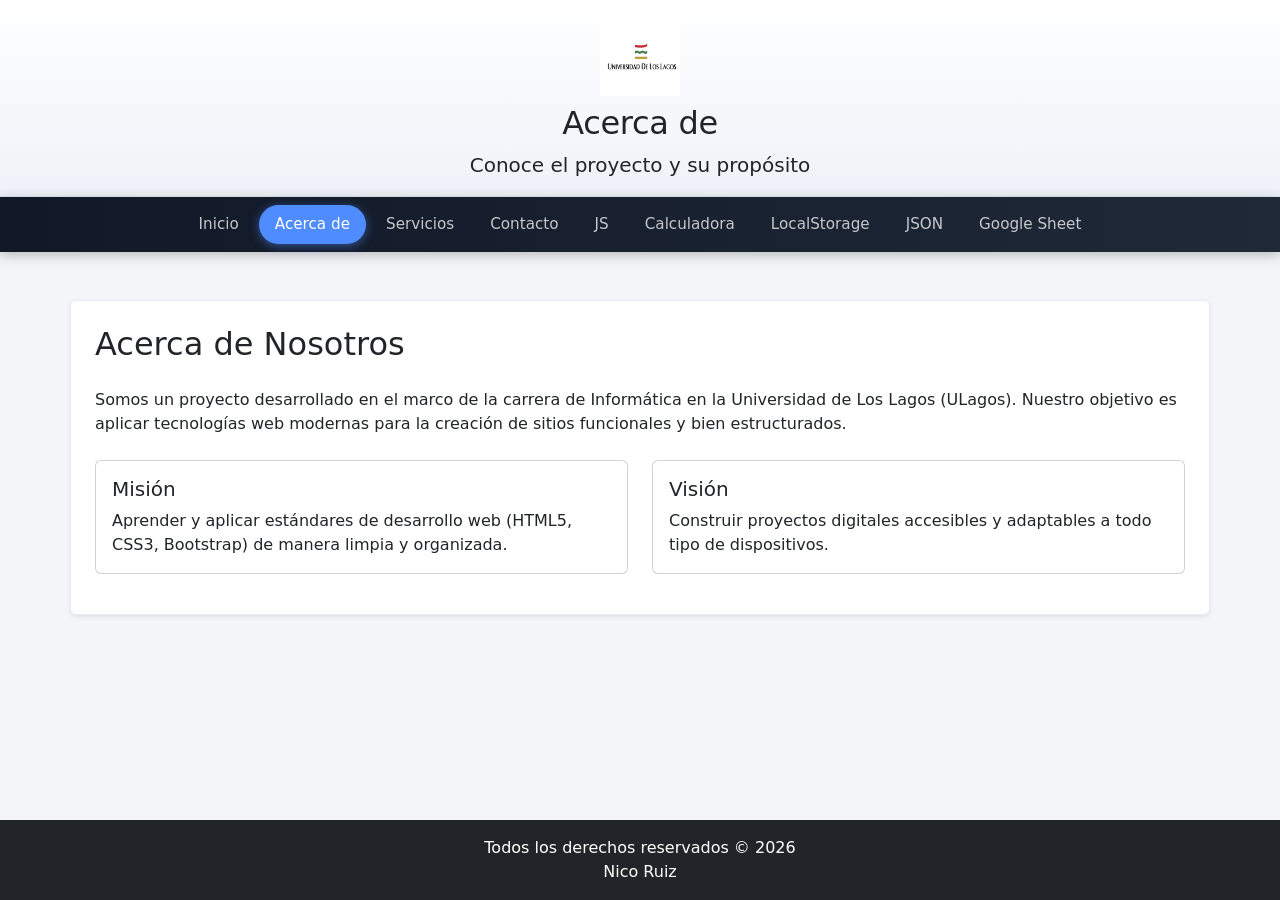
<file: html/acercade.html>
<!DOCTYPE html>
<html lang="es"> 
    <head>
        <meta charset="UTF-8">
        <meta name="viewport" content="width=device-width, initial-scale=1.0">
        <title>Acerca de - Mi primer Sitio</title>
        <link rel="icon" href="../img/logo.svg">
        <link href="https://cdn.jsdelivr.net/npm/bootstrap@5.3.3/dist/css/bootstrap.min.css" rel="stylesheet">
        <link rel="stylesheet" href="../css/style.css">
        <script src="https://cdn.jsdelivr.net/npm/bootstrap@5.3.3/dist/js/bootstrap.bundle.min.js" defer></script>
</head>
<body>
    <header class="py-3 text-center bg-light">
        <img src="../img/logo2.png" alt="Logo de mi sitio" width="80" height="80">
        <h1 class="h2 mt-2">Acerca de</h1>
        <p class="lead mb-0">Conoce el proyecto y su propósito</p>
    </header>

    <nav class="navbar navbar-expand-lg bg-dark border-bottom border-body" data-bs-theme="dark">
        <div class="container-fluid justify-content-center">
            <ul class="navbar-nav flex-row flex-wrap gap-3">
                <li class="nav-item"><a class="nav-link" href="../index.html">Inicio</a></li>
                <li class="nav-item"><a class="nav-link active" href="acercade.html">Acerca de</a></li>
                <li class="nav-item"><a class="nav-link" href="servicios.html">Servicios</a></li>
                <li class="nav-item"><a class="nav-link" href="contacto.html">Contacto</a></li>
                <li class="nav-item"><a class="nav-link" href="ejemploJS.html">JS</a></li>
                <li class="nav-item"><a class="nav-link" href="calculadora.html">Calculadora</a></li>
                <li class="nav-item"><a class="nav-link" href="localstorage.html">LocalStorage</a></li>
                <li class="nav-item"><a class="nav-link" href="json.html">JSON</a></li>
                <li class="nav-item"><a class="nav-link" href="sheets.html">Google Sheet</a></li>
            </ul>
        </div>
    </nav>
<main class="container my-5 bg-white p-4 rounded shadow-sm">
        <h2 class="mb-4">Acerca de Nosotros</h2>
        <p>Somos un proyecto desarrollado en el marco de la carrera de Informática en la Universidad de Los Lagos (ULagos). Nuestro objetivo es aplicar tecnologías web modernas para la creación de sitios funcionales y bien estructurados.</p>
        
        <div class="row mt-4">
            <div class="col-md-6 mb-3">
                <div class="card p-3 h-100">
                    <h5 class="card-title">Misión</h5>
                    <p class="card-text">Aprender y aplicar estándares de desarrollo web (HTML5, CSS3, Bootstrap) de manera limpia y organizada.</p>
                </div>
            </div>
            <div class="col-md-6 mb-3">
                <div class="card p-3 h-100">
                    <h5 class="card-title">Visión</h5>
                    <p class="card-text">Construir proyectos digitales accesibles y adaptables a todo tipo de dispositivos.</p>
                </div>
            </div>
        </div>
    </main>

    <footer class="py-3 bg-dark text-white text-center">
        <p class="mb-0">Todos los derechos reservados &copy; 2026</p>
        <p class="mb-0">Nico Ruiz</p>
    </footer>
</body>
</html>
</file>
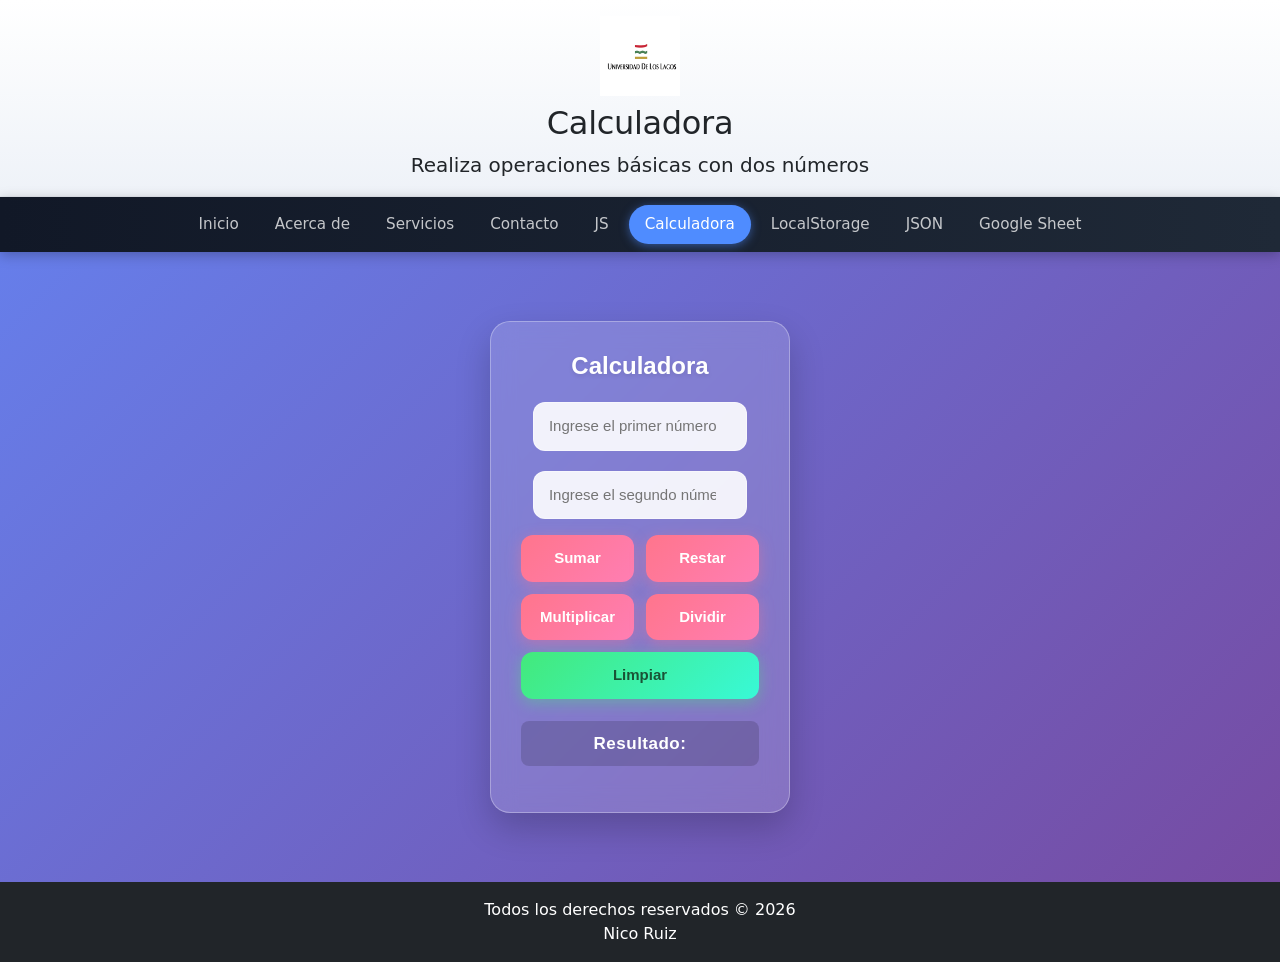
<file: html/calculadora.html>
<!DOCTYPE html>
<html lang="es">
<head>
    <meta charset="UTF-8">
    <meta name="viewport" content="width=device-width, initial-scale=1.0">
    <title>Calculadora - Mi primer Sitio</title>
    <link rel="icon" href="../img/logo.svg">
    <link href="https://cdn.jsdelivr.net/npm/bootstrap@5.3.3/dist/css/bootstrap.min.css" rel="stylesheet">
    <link rel="stylesheet" href="../css/style.css">
    <link rel="stylesheet" href="../css/calculadora.css">
    <script src="https://cdn.jsdelivr.net/npm/bootstrap@5.3.3/dist/js/bootstrap.bundle.min.js" defer></script>
</head>
<body>
    <header class="py-3 text-center bg-light">
        <img src="../img/logo2.png" alt="Logo de mi sitio" width="80" height="80">
        <h1 class="h2 mt-2">Calculadora</h1>
        <p class="lead mb-0">Realiza operaciones básicas con dos números</p>
    </header>

    <nav class="navbar navbar-expand-lg bg-dark border-bottom border-body" data-bs-theme="dark">
        <div class="container-fluid justify-content-center">
            <ul class="navbar-nav flex-row flex-wrap gap-3">
                <li class="nav-item"><a class="nav-link" href="../index.html">Inicio</a></li>
                <li class="nav-item"><a class="nav-link" href="acercade.html">Acerca de</a></li>
                <li class="nav-item"><a class="nav-link" href="servicios.html">Servicios</a></li>
                <li class="nav-item"><a class="nav-link" href="contacto.html">Contacto</a></li>
                <li class="nav-item"><a class="nav-link" href="ejemploJS.html">JS</a></li>
                <li class="nav-item"><a class="nav-link active" href="calculadora.html">Calculadora</a></li>
                <li class="nav-item"><a class="nav-link" href="localstorage.html">LocalStorage</a></li>
                <li class="nav-item"><a class="nav-link" href="json.html">JSON</a></li>
                <li class="nav-item"><a class="nav-link" href="sheets.html">Google Sheet</a></li>
            </ul>
        </div>
    </nav>

    <main class="body-calculadora">
        <form class="calculadora" onsubmit="event.preventDefault();">
            <h1>Calculadora</h1>
            <input type="number" id="num1" placeholder="Ingrese el primer número">
            <input type="number" id="num2" placeholder="Ingrese el segundo número">

            <button type="button" onclick="sumar()">Sumar</button>
            <button type="button" onclick="restar()">Restar</button>
            <button type="button" onclick="multiplicar()">Multiplicar</button>
            <button type="button" onclick="dividir()">Dividir</button>
            <button type="button" onclick="limpiar()">Limpiar</button>

            <p id="resultado">Resultado: </p>
        </form>
    </main>

    <footer class="py-3 bg-dark text-white text-center">
        <p class="mb-0">Todos los derechos reservados &copy; 2026</p>
        <p class="mb-0">Nico Ruiz</p>
    </footer>

    <script src="../js/funciones.js"></script>
</body>
</html>
</file>
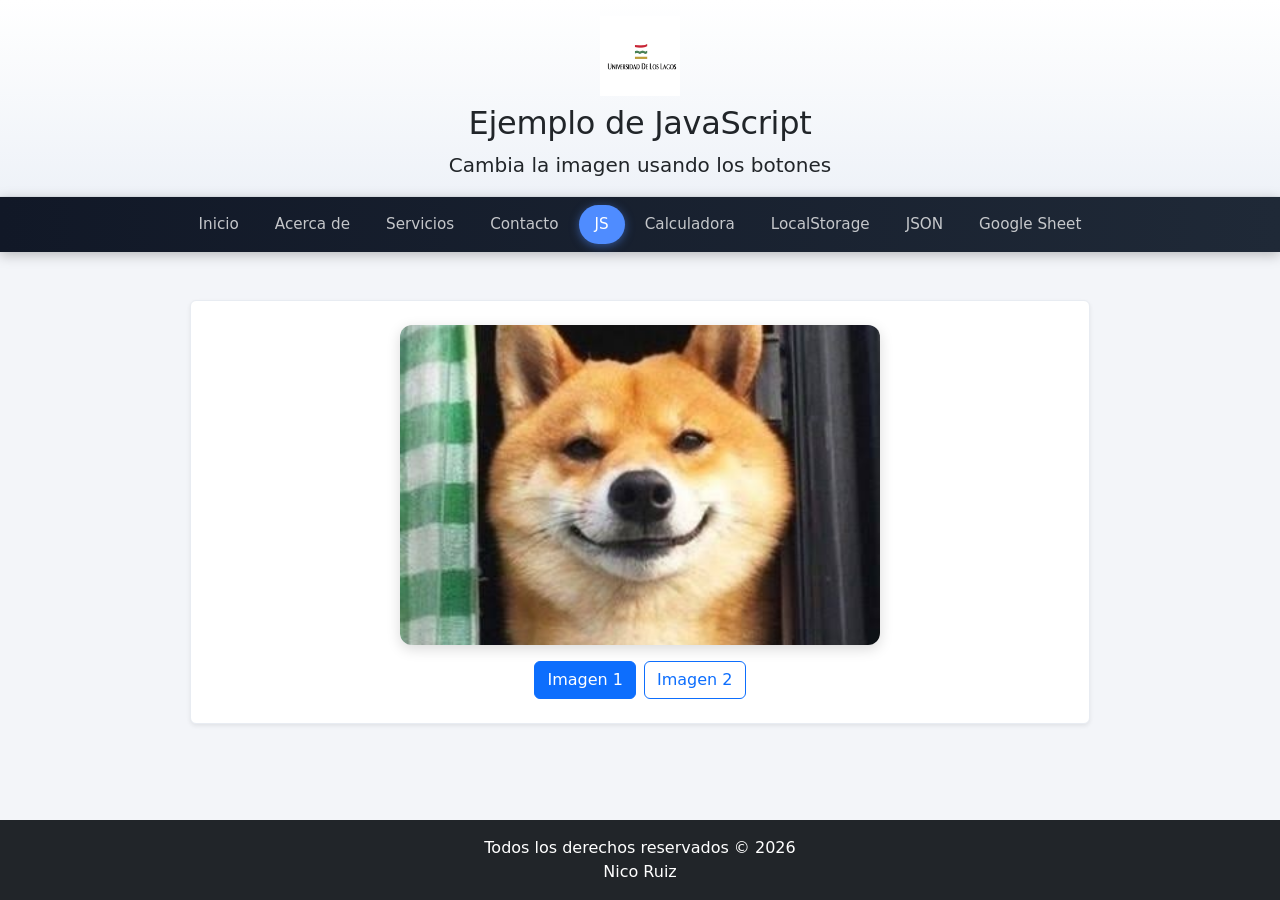
<file: html/ejemploJS.html>
<!DOCTYPE html>
<html lang="es">
<head>
    <meta charset="UTF-8">
    <meta name="viewport" content="width=device-width, initial-scale=1.0">
    <title>Ejemplo de JS - Mi primer Sitio</title>
    <link rel="icon" href="../img/logo.svg">
    <link href="https://cdn.jsdelivr.net/npm/bootstrap@5.3.3/dist/css/bootstrap.min.css" rel="stylesheet">
    <link rel="stylesheet" href="../css/style.css">
    <script src="https://cdn.jsdelivr.net/npm/bootstrap@5.3.3/dist/js/bootstrap.bundle.min.js" defer></script>
</head>
<body>
    <header class="py-3 text-center bg-light">
        <img src="../img/logo2.png" alt="Logo de mi sitio" width="80" height="80">
        <h1 class="h2 mt-2">Ejemplo de JavaScript</h1>
        <p class="lead mb-0">Cambia la imagen usando los botones</p>
    </header>

    <nav class="navbar navbar-expand-lg bg-dark border-bottom border-body" data-bs-theme="dark">
        <div class="container-fluid justify-content-center">
            <ul class="navbar-nav flex-row flex-wrap gap-3">
                <li class="nav-item"><a class="nav-link" href="../index.html">Inicio</a></li>
                <li class="nav-item"><a class="nav-link" href="acercade.html">Acerca de</a></li>
                <li class="nav-item"><a class="nav-link" href="servicios.html">Servicios</a></li>
                <li class="nav-item"><a class="nav-link" href="contacto.html">Contacto</a></li>
                <li class="nav-item"><a class="nav-link active" href="ejemploJS.html">JS</a></li>
                <li class="nav-item"><a class="nav-link" href="calculadora.html">Calculadora</a></li>
                <li class="nav-item"><a class="nav-link" href="localstorage.html">LocalStorage</a></li>
                <li class="nav-item"><a class="nav-link" href="json.html">JSON</a></li>
                <li class="nav-item"><a class="nav-link" href="sheets.html">Google Sheet</a></li>
            </ul>
        </div>
    </nav>

    <main class="container my-5 bg-white p-4 rounded shadow-sm text-center" style="max-width: 900px;">
        <img id="img1" class="img-ejemplo" src="../img/perrito1.jpg" alt="Imagen de ejemplo">
        <div class="d-flex justify-content-center gap-2 mt-3">
            <button class="btn btn-primary" onclick="imagen1()">Imagen 1</button>
            <button class="btn btn-outline-primary" onclick="imagen2()">Imagen 2</button>
        </div>
    </main>

    <footer class="py-3 bg-dark text-white text-center">
        <p class="mb-0">Todos los derechos reservados &copy; 2026</p>
        <p class="mb-0">Nico Ruiz</p>
    </footer>

    <script src="../js/funciones.js"></script>
</body>
</html>
</file>
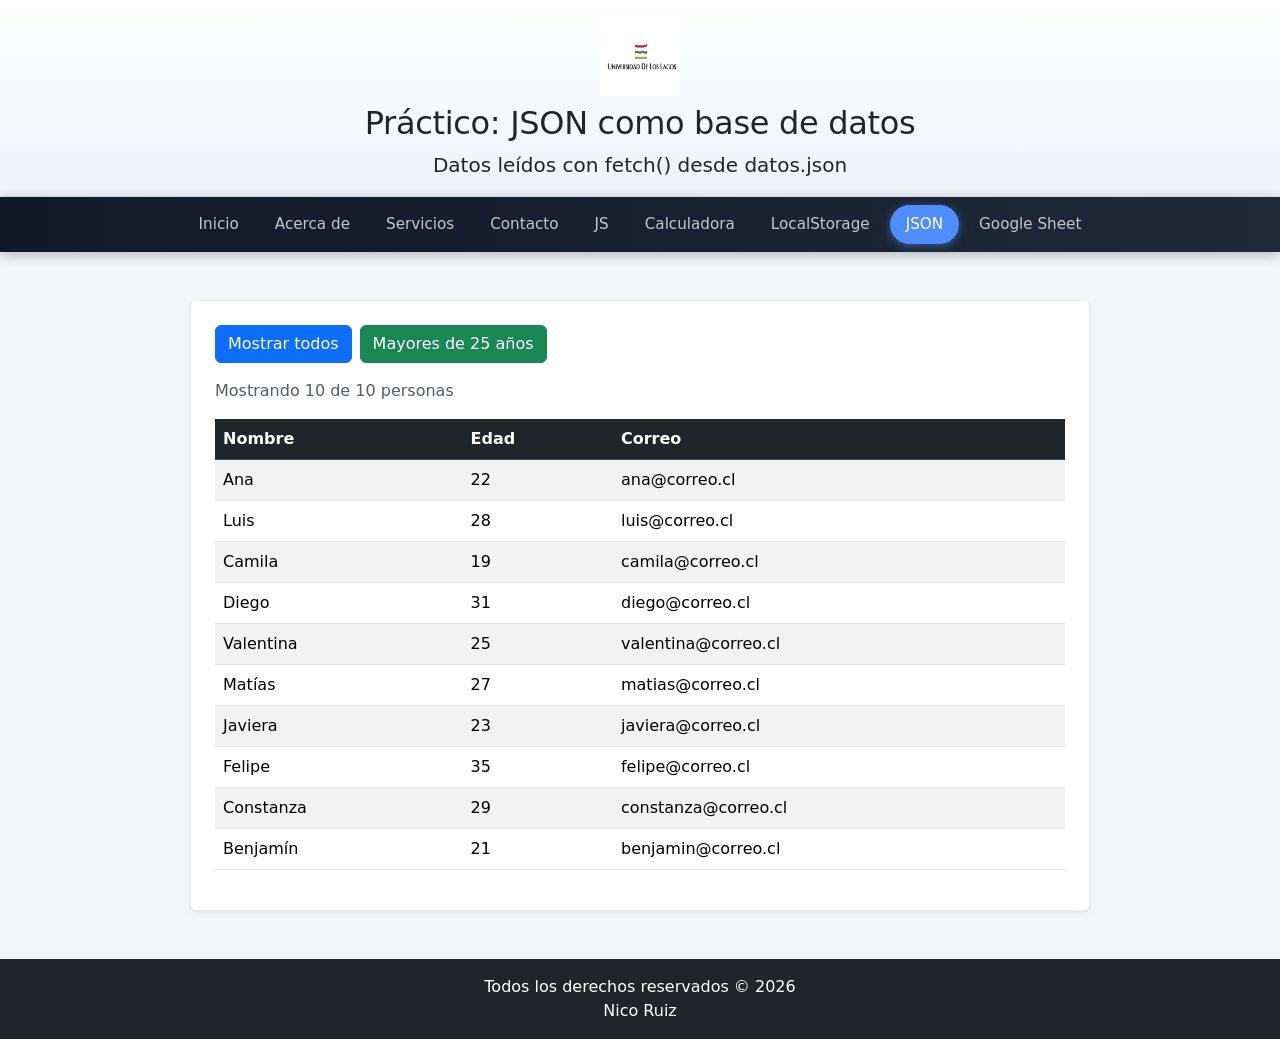
<file: html/json.html>
<!DOCTYPE html>
<html lang="es">
<head>
    <meta charset="UTF-8">
    <meta name="viewport" content="width=device-width, initial-scale=1.0">
    <title>JSON - Mi primer Sitio</title>
    <link rel="icon" href="../img/logo.svg">
    <link href="https://cdn.jsdelivr.net/npm/bootstrap@5.3.3/dist/css/bootstrap.min.css" rel="stylesheet">
    <link rel="stylesheet" href="../css/style.css">
    <script src="https://cdn.jsdelivr.net/npm/bootstrap@5.3.3/dist/js/bootstrap.bundle.min.js" defer></script>
</head>
<body>
    <header class="py-3 text-center bg-light">
        <img src="../img/logo2.png" alt="Logo de mi sitio" width="80" height="80">
        <h1 class="h2 mt-2">Práctico: JSON como base de datos</h1>
        <p class="lead mb-0">Datos leídos con fetch() desde datos.json</p>
    </header>

    <nav class="navbar navbar-expand-lg bg-dark border-bottom border-body" data-bs-theme="dark">
        <div class="container-fluid justify-content-center">
            <ul class="navbar-nav flex-row flex-wrap gap-3">
                <li class="nav-item"><a class="nav-link" href="../index.html">Inicio</a></li>
                <li class="nav-item"><a class="nav-link" href="acercade.html">Acerca de</a></li>
                <li class="nav-item"><a class="nav-link" href="servicios.html">Servicios</a></li>
                <li class="nav-item"><a class="nav-link" href="contacto.html">Contacto</a></li>
                <li class="nav-item"><a class="nav-link" href="ejemploJS.html">JS</a></li>
                <li class="nav-item"><a class="nav-link" href="calculadora.html">Calculadora</a></li>
                <li class="nav-item"><a class="nav-link" href="localstorage.html">LocalStorage</a></li>
                <li class="nav-item"><a class="nav-link active" href="json.html">JSON</a></li>
                <li class="nav-item"><a class="nav-link" href="sheets.html">Google Sheet</a></li>
            </ul>
        </div>
    </nav>

    <main class="container my-5 bg-white p-4 rounded shadow-sm" style="max-width: 900px;">
        <div class="d-flex gap-2 mb-3">
            <button class="btn btn-primary" onclick="mostrarTodos()">Mostrar todos</button>
            <button class="btn btn-success" onclick="filtrarMayores()">Mayores de 25 años</button>
        </div>
        <p id="info" class="text-muted"></p>
        <div class="table-responsive">
            <table class="table table-striped table-hover">
                <thead class="table-dark"><tr><th>Nombre</th><th>Edad</th><th>Correo</th></tr></thead>
                <tbody id="tabla"></tbody>
            </table>
        </div>
    </main>

    <footer class="py-3 bg-dark text-white text-center">
        <p class="mb-0">Todos los derechos reservados &copy; 2026</p>
        <p class="mb-0">Nico Ruiz</p>
    </footer>

    <script>

const tbody = document.getElementById("tabla");
const info = document.getElementById("info");
let personas = [];


const RUTAS = ["../data/datos.json", "../datos.json", "datos.json", "../js/datos.json"];


const RESPALDO = [
    {nombre: "Ana",       edad: 22, correo: "ana@correo.cl"},
    {nombre: "Luis",      edad: 28, correo: "luis@correo.cl"},
    {nombre: "Camila",    edad: 19, correo: "camila@correo.cl"},
    {nombre: "Diego",     edad: 31, correo: "diego@correo.cl"},
    {nombre: "Valentina", edad: 25, correo: "valentina@correo.cl"},
    {nombre: "Matías",    edad: 27, correo: "matias@correo.cl"},
    {nombre: "Javiera",   edad: 23, correo: "javiera@correo.cl"},
    {nombre: "Felipe",    edad: 35, correo: "felipe@correo.cl"},
    {nombre: "Constanza", edad: 29, correo: "constanza@correo.cl"},
    {nombre: "Benjamín",  edad: 21, correo: "benjamin@correo.cl"}
];

function avisar(texto, tipo) {
    info.className = "alert alert-" + tipo;
    info.textContent = texto;
}

function dibujar(lista) {
    tbody.innerHTML = lista.map(p =>
        `<tr><td>${p.nombre}</td><td>${p.edad}</td><td>${p.correo}</td></tr>`
    ).join("");

    if (!info.classList.contains("alert-danger") && !info.classList.contains("alert-warning")) {
        info.className = "text-muted";
        info.textContent = `Mostrando ${lista.length} de ${personas.length} personas`;
    }
}

function mostrarTodos() {
    dibujar(personas);
}


function filtrarMayores() {
    const mayores = personas.filter(p => p.edad > 25);
    dibujar(mayores);
}

async function cargar() {
    for (const ruta of RUTAS) {
        try {
            const res = await fetch(ruta);
            if (!res.ok) throw new Error("HTTP " + res.status);
            personas = await res.json();
            console.log("datos.json cargado desde:", ruta);
            mostrarTodos();
            return;
        } catch (e) {
            console.warn("No se pudo leer", ruta, "->", e.message);
        }
    }

    personas = RESPALDO;
    mostrarTodos();
    avisar("No se pudo leer datos.json (¿abriste el sitio sin Live Server o está en otra carpeta?). " +
           "Se muestran los datos de respaldo. Revisa la consola (F12).", "warning");
}

cargar();

    </script>
</body>
</html>
</file>
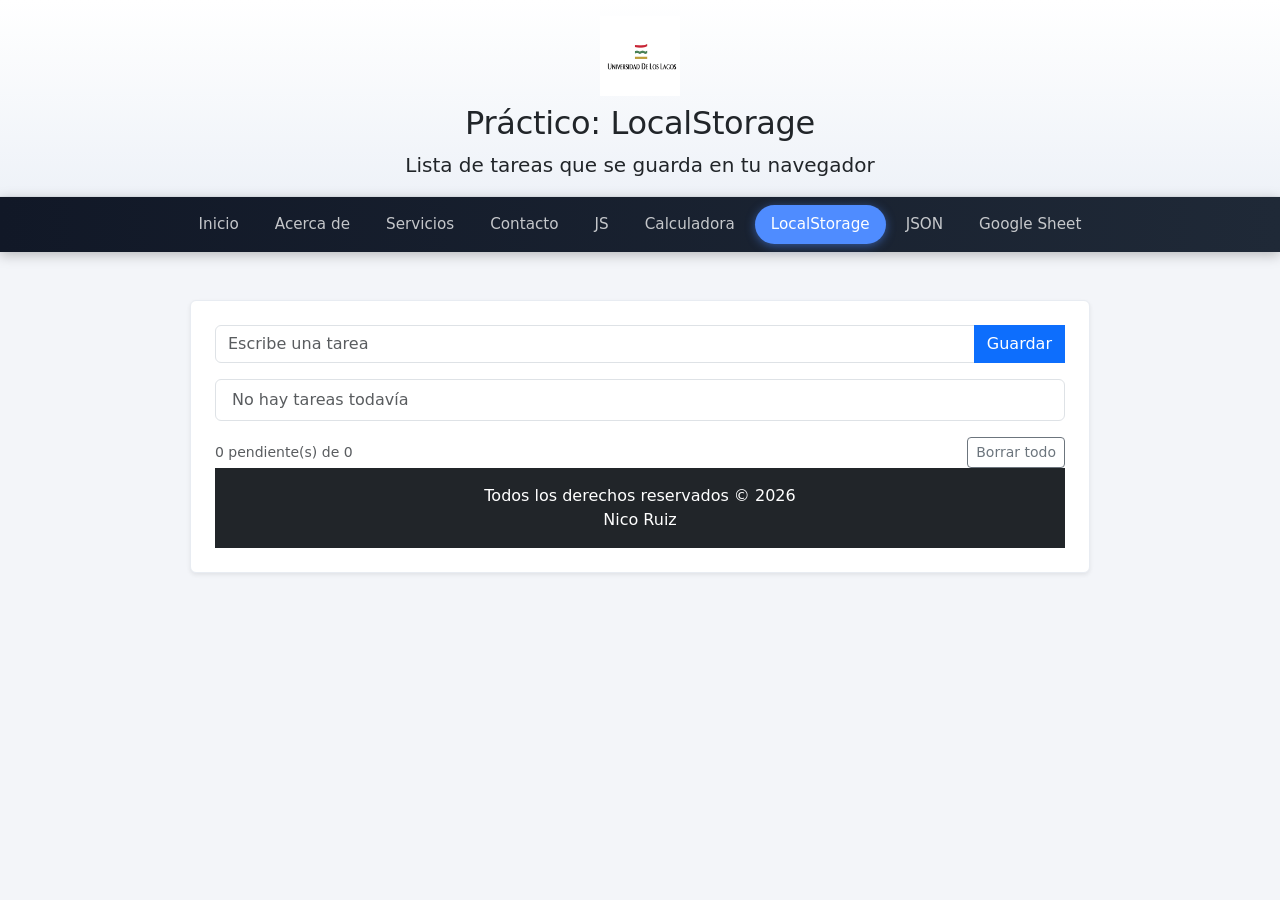
<file: html/localstorage.html>
<!DOCTYPE html>
<html lang="es">
<head>
    <meta charset="UTF-8">
    <meta name="viewport" content="width=device-width, initial-scale=1.0">
    <title>LocalStorage - Mi primer Sitio</title>
    <link rel="icon" href="../img/logo.svg">
    <link href="https://cdn.jsdelivr.net/npm/bootstrap@5.3.3/dist/css/bootstrap.min.css" rel="stylesheet">
    <link rel="stylesheet" href="../css/style.css">
    <script src="https://cdn.jsdelivr.net/npm/bootstrap@5.3.3/dist/js/bootstrap.bundle.min.js" defer></script>
</head>
<body>
    <header class="py-3 text-center bg-light">
        <img src="../img/logo2.png" alt="Logo de mi sitio" width="80" height="80">
        <h1 class="h2 mt-2">Práctico: LocalStorage</h1>
        <p class="lead mb-0">Lista de tareas que se guarda en tu navegador</p>
    </header>

    <nav class="navbar navbar-expand-lg bg-dark border-bottom border-body" data-bs-theme="dark">
        <div class="container-fluid justify-content-center">
            <ul class="navbar-nav flex-row flex-wrap gap-3">
                <li class="nav-item"><a class="nav-link" href="../index.html">Inicio</a></li>
                <li class="nav-item"><a class="nav-link" href="acercade.html">Acerca de</a></li>
                <li class="nav-item"><a class="nav-link" href="servicios.html">Servicios</a></li>
                <li class="nav-item"><a class="nav-link" href="contacto.html">Contacto</a></li>
                <li class="nav-item"><a class="nav-link" href="ejemploJS.html">JS</a></li>
                <li class="nav-item"><a class="nav-link" href="calculadora.html">Calculadora</a></li>
                <li class="nav-item"><a class="nav-link active" href="localstorage.html">LocalStorage</a></li>
                <li class="nav-item"><a class="nav-link" href="json.html">JSON</a></li>
                <li class="nav-item"><a class="nav-link" href="sheets.html">Google Sheet</a></li>
            </ul>
        </div>
    </nav>

    <main class="container my-5 bg-white p-4 rounded shadow-sm" style="max-width: 900px;">
        <div class="input-group mb-3">
            <input id="tarea" class="form-control" placeholder="Escribe una tarea">
            <button class="btn btn-primary" onclick="guardar()">Guardar</button>
            <div class="invalid-feedback">Escribe algo antes de guardar.</div>
        </div>
        <ul id="lista" class="list-group mb-3"></ul>
        <div class="d-flex justify-content-between align-items-center">
            <small id="contador" class="text-muted"></small>
            <button class="btn btn-outline-secondary btn-sm" onclick="limpiarTodo()">Borrar todo</button>
        </div>
        

    <footer class="py-3 bg-dark text-white text-center">
        <p class="mb-0">Todos los derechos reservados &copy; 2026</p>
        <p class="mb-0">Nico Ruiz</p>
    </footer>

    <script>

const CLAVE = "tareas";
const input = document.getElementById("tarea");
const lista = document.getElementById("lista");
const contador = document.getElementById("contador");

function leer() {
    try {
        return JSON.parse(localStorage.getItem(CLAVE)) || [];
    } catch (e) {
        return [];
    }
}

function escribir(tareas) {
    localStorage.setItem(CLAVE, JSON.stringify(tareas));
}

function guardar() {
    const texto = input.value.trim();
    if (texto === "") {
        input.classList.add("is-invalid");
        return;
    }
    input.classList.remove("is-invalid");
    const tareas = leer();
    tareas.push({ texto: texto, hecha: false });
    escribir(tareas);
    input.value = "";
    input.focus();
    mostrar();
}

function alternar(i) {
    const tareas = leer();
    tareas[i].hecha = !tareas[i].hecha;
    escribir(tareas);
    mostrar();
}

function eliminar(i) {
    const tareas = leer();
    tareas.splice(i, 1);
    escribir(tareas);
    mostrar();
}

function limpiarTodo() {
    if (confirm("¿Borrar todas las tareas?")) {
        localStorage.removeItem(CLAVE);
        mostrar();
    }
}

function mostrar() {
    const tareas = leer();
    lista.innerHTML = "";

    if (tareas.length === 0) {
        lista.innerHTML = '<li class="list-group-item text-muted">No hay tareas todavía</li>';
    }

    tareas.forEach((t, i) => {
        const li = document.createElement("li");
        li.className = "list-group-item d-flex justify-content-between align-items-center";

        const span = document.createElement("span");
        span.textContent = t.texto; 
        span.style.cursor = "pointer";
        if (t.hecha) span.className = "text-decoration-line-through text-muted";
        span.addEventListener("click", () => alternar(i));

        const btn = document.createElement("button");
        btn.className = "btn btn-sm btn-outline-danger";
        btn.textContent = "Eliminar";
        btn.addEventListener("click", () => eliminar(i));

        li.append(span, btn);
        lista.appendChild(li);
    });

    const pendientes = tareas.filter(t => !t.hecha).length;
    contador.textContent = `${pendientes} pendiente(s) de ${tareas.length}`;
}

input.addEventListener("keydown", e => { if (e.key === "Enter") guardar(); });
mostrar();

    </script>
</body>
</html>
</file>
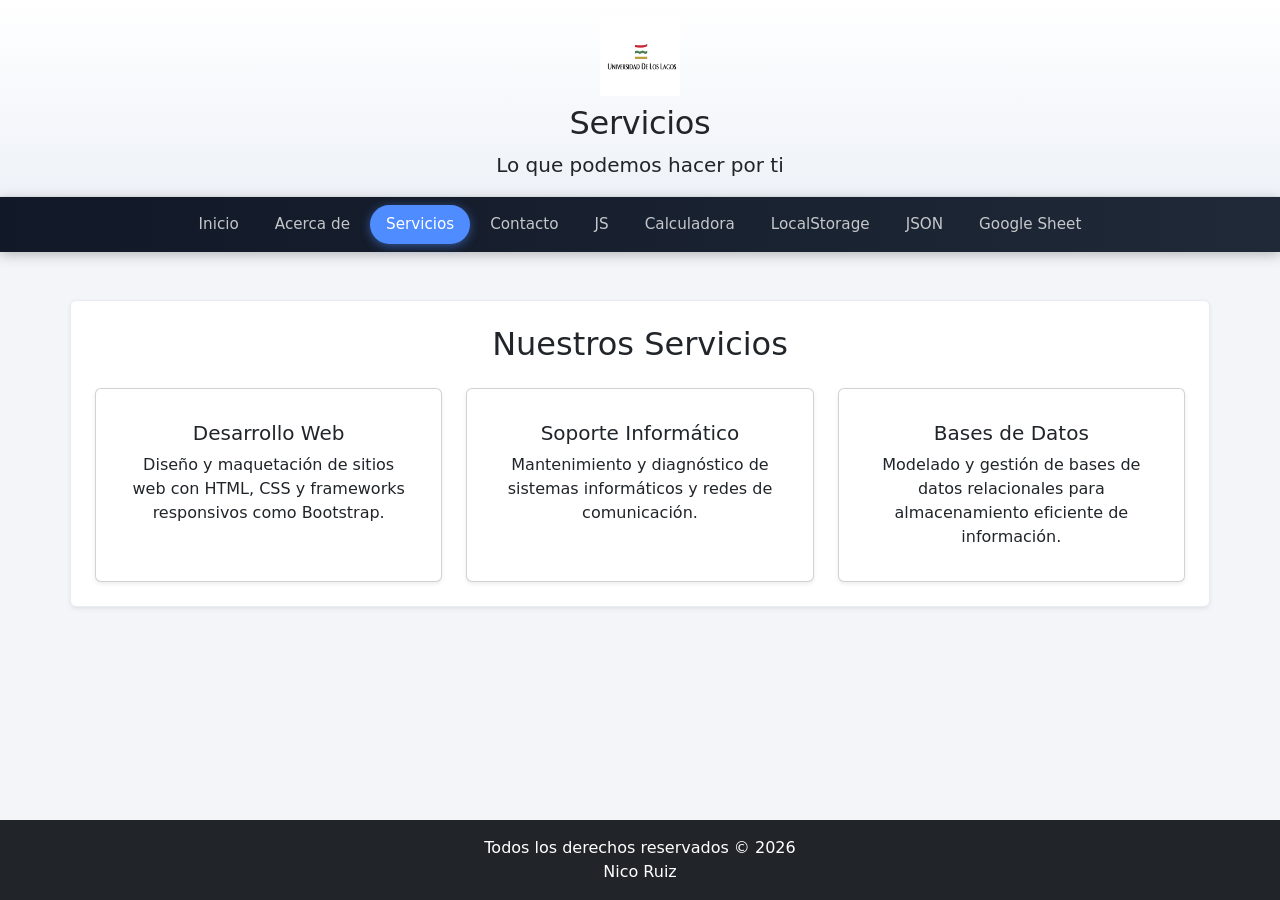
<file: html/servicios.html>
<!DOCTYPE html>
<html lang="es"> 
    <head>
        <meta charset="UTF-8">
        <meta name="viewport" content="width=device-width, initial-scale=1.0">
        <title>Servicios - Mi primer Sitio</title> 
        <link rel="icon" href="../img/logo.svg">
        <link href="https://cdn.jsdelivr.net/npm/bootstrap@5.3.3/dist/css/bootstrap.min.css" rel="stylesheet">
        <link rel="stylesheet" href="../css/style.css">
        <script src="https://cdn.jsdelivr.net/npm/bootstrap@5.3.3/dist/js/bootstrap.bundle.min.js" defer></script>
</head>
<body>
    <header class="py-3 text-center bg-light">
        <img src="../img/logo2.png" alt="Logo de mi sitio" width="80" height="80">
        <h1 class="h2 mt-2">Servicios</h1>
        <p class="lead mb-0">Lo que podemos hacer por ti</p>
    </header>
<nav class="navbar navbar-expand-lg bg-dark border-bottom border-body" data-bs-theme="dark">
        <div class="container-fluid justify-content-center">
            <ul class="navbar-nav flex-row flex-wrap gap-3">
                <li class="nav-item"><a class="nav-link" href="../index.html">Inicio</a></li>
                <li class="nav-item"><a class="nav-link" href="acercade.html">Acerca de</a></li>
                <li class="nav-item"><a class="nav-link active" href="servicios.html">Servicios</a></li>
                <li class="nav-item"><a class="nav-link" href="contacto.html">Contacto</a></li>
                <li class="nav-item"><a class="nav-link" href="ejemploJS.html">JS</a></li>
                <li class="nav-item"><a class="nav-link" href="calculadora.html">Calculadora</a></li>
                <li class="nav-item"><a class="nav-link" href="localstorage.html">LocalStorage</a></li>
                <li class="nav-item"><a class="nav-link" href="json.html">JSON</a></li>
                <li class="nav-item"><a class="nav-link" href="sheets.html">Google Sheet</a></li>
            </ul>
        </div>
    </nav>
<main class="container my-5 bg-white p-4 rounded shadow-sm">
        <h2 class="mb-4 text-center">Nuestros Servicios</h2>
        <div class="row g-4">
            <div class="col-md-4">
                <div class="card h-100 text-center p-3 shadow-sm">
                    <div class="card-body">
                        <h5 class="card-title">Desarrollo Web</h5>
                        <p class="card-text">Diseño y maquetación de sitios web con HTML, CSS y frameworks responsivos como Bootstrap.</p>
                    </div>
                </div>
            </div>
            <div class="col-md-4">
                <div class="card h-100 text-center p-3 shadow-sm">
                    <div class="card-body">
                        <h5 class="card-title">Soporte Informático</h5>
                        <p class="card-text">Mantenimiento y diagnóstico de sistemas informáticos y redes de comunicación.</p>
                    </div>
                </div>
            </div>
            <div class="col-md-4">
                <div class="card h-100 text-center p-3 shadow-sm">
                    <div class="card-body">
                        <h5 class="card-title">Bases de Datos</h5>
                        <p class="card-text">Modelado y gestión de bases de datos relacionales para almacenamiento eficiente de información.</p>
                    </div>
                </div>
            </div>
        </div>
    </main>

    <footer class="py-3 bg-dark text-white text-center">
        <p class="mb-0">Todos los derechos reservados &copy; 2026</p>
        <p class="mb-0">Nico Ruiz</p>
    </footer>
</body>
</html>
</file>
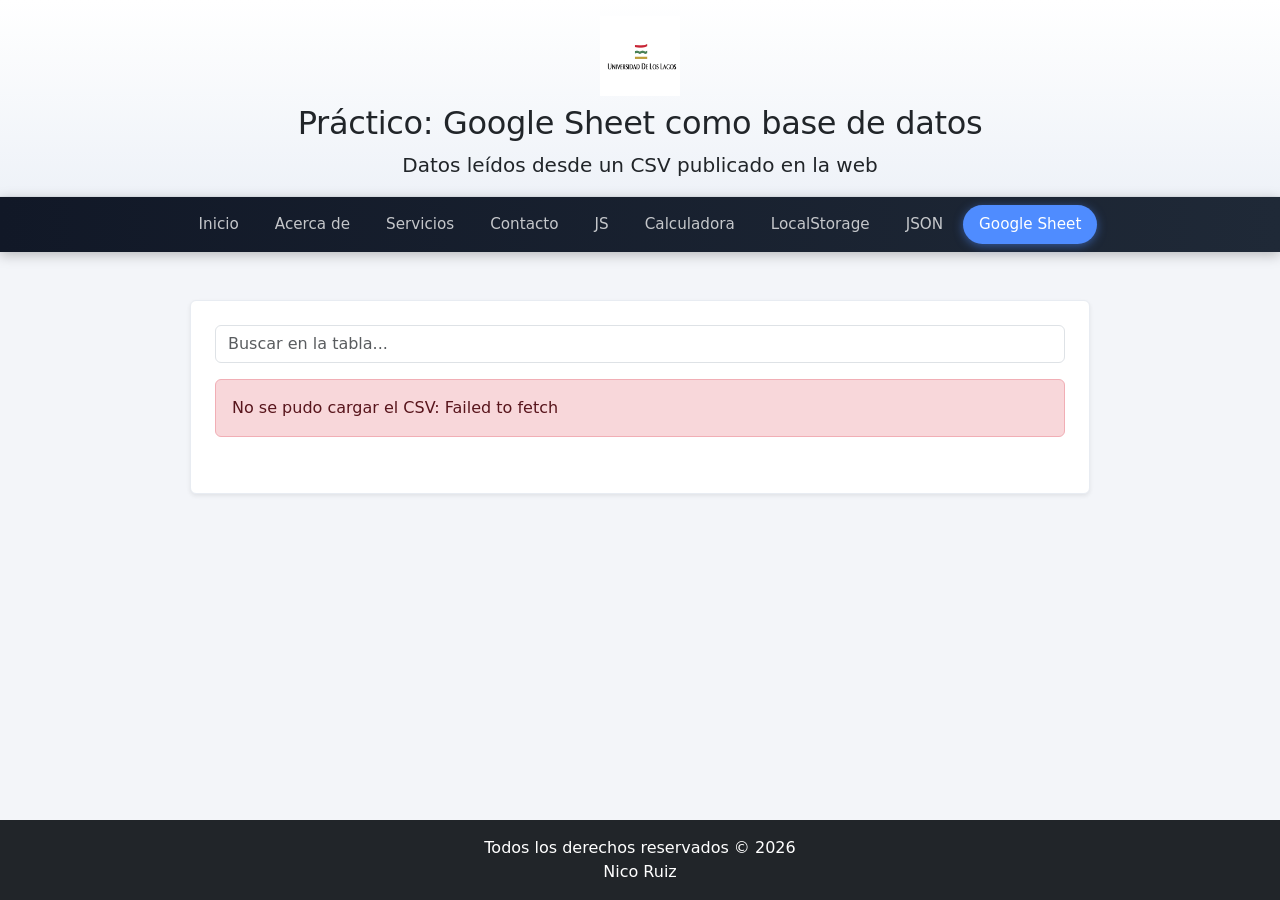
<file: html/sheets.html>
<!DOCTYPE html>
<html lang="es">
<head>
    <meta charset="UTF-8">
    <meta name="viewport" content="width=device-width, initial-scale=1.0">
    <title>Google Sheet - Mi primer Sitio</title>
    <link rel="icon" href="../img/logo.svg">
    <link href="https://cdn.jsdelivr.net/npm/bootstrap@5.3.3/dist/css/bootstrap.min.css" rel="stylesheet">
    <link rel="stylesheet" href="../css/style.css">
    <script src="https://cdn.jsdelivr.net/npm/bootstrap@5.3.3/dist/js/bootstrap.bundle.min.js" defer></script>
</head>
<body>
    <header class="py-3 text-center bg-light">
        <img src="../img/logo2.png" alt="Logo de mi sitio" width="80" height="80">
        <h1 class="h2 mt-2">Práctico: Google Sheet como base de datos</h1>
        <p class="lead mb-0">Datos leídos desde un CSV publicado en la web</p>
    </header>

    <nav class="navbar navbar-expand-lg bg-dark border-bottom border-body" data-bs-theme="dark">
        <div class="container-fluid justify-content-center">
            <ul class="navbar-nav flex-row flex-wrap gap-3">
                <li class="nav-item"><a class="nav-link" href="../index.html">Inicio</a></li>
                <li class="nav-item"><a class="nav-link" href="acercade.html">Acerca de</a></li>
                <li class="nav-item"><a class="nav-link" href="servicios.html">Servicios</a></li>
                <li class="nav-item"><a class="nav-link" href="contacto.html">Contacto</a></li>
                <li class="nav-item"><a class="nav-link" href="ejemploJS.html">JS</a></li>
                <li class="nav-item"><a class="nav-link" href="calculadora.html">Calculadora</a></li>
                <li class="nav-item"><a class="nav-link" href="localstorage.html">LocalStorage</a></li>
                <li class="nav-item"><a class="nav-link" href="json.html">JSON</a></li>
                <li class="nav-item"><a class="nav-link active" href="sheets.html">Google Sheet</a></li>
            </ul>
        </div>
    </nav>

    <main class="container my-5 bg-white p-4 rounded shadow-sm" style="max-width: 900px;">
        <input id="buscador" class="form-control mb-3" placeholder="Buscar en la tabla...">
        <p id="info" class="text-muted"></p>
        <div class="table-responsive">
            <table class="table table-striped table-hover">
                <thead id="encabezado" class="table-dark"></thead>
                <tbody id="tabla"></tbody>
            </table>
        </div>
        
    </main>

    <footer class="py-3 bg-dark text-white text-center">
        <p class="mb-0">Todos los derechos reservados &copy; 2026</p>
        <p class="mb-0">Nico Ruiz</p>
    </footer>

    <script>

const URL_SHEET = "https://docs.google.com/spreadsheets/d/e/2PACX-1vRXypFcqWwxY2QRGyhllpgPtcM2R03He3YcIVIRfC7sadbtsfd4bQ5y-Eb87eg623pKrDDPf-1nIy4D/pub?gid=1368379197&single=true&output=csv";
const ORIGEN = URL_SHEET || "../data/datos.csv";

const thead = document.getElementById("encabezado");
const tbody = document.getElementById("tabla");
const info = document.getElementById("info");
const buscador = document.getElementById("buscador");
let filas = [];


function escapar(t) {
    return String(t).replace(/&/g, "&amp;").replace(/</g, "&lt;").replace(/>/g, "&gt;");
}


function parsearCSV(texto) {
    const resultado = [];
    let fila = [], celda = "", comillas = false;
    for (let i = 0; i < texto.length; i++) {
        const c = texto[i];
        if (comillas) {
            if (c === '"' && texto[i + 1] === '"') { celda += '"'; i++; }
            else if (c === '"') { comillas = false; }
            else { celda += c; }
        } else if (c === '"') { comillas = true; }
        else if (c === ",") { fila.push(celda); celda = ""; }
        else if (c === "\n" || c === "\r") {
            if (c === "\r" && texto[i + 1] === "\n") i++;
            fila.push(celda); celda = "";
            resultado.push(fila); fila = [];
        } else { celda += c; }
    }
    if (celda !== "" || fila.length) { fila.push(celda); resultado.push(fila); }
    return resultado.filter(f => f.some(c => c.trim() !== ""));
}

function dibujar(lista) {
    tbody.innerHTML = lista.map(f =>
        "<tr>" + f.map(c => `<td>${escapar(c)}</td>`).join("") + "</tr>"
    ).join("");
    info.className = "text-muted";
    info.textContent = `${lista.length} de ${filas.length} registros`;
}

fetch(ORIGEN)
    .then(res => {
        if (!res.ok) throw new Error("HTTP " + res.status);
        return res.text();
    })
    .then(texto => {
        if (texto.trim().startsWith("<")) {
            throw new Error("La URL devolvió HTML, no CSV. Debe terminar en output=csv");
        }
        const datos = parsearCSV(texto);
        const cabecera = datos.shift();
        thead.innerHTML = "<tr>" + cabecera.map(c => `<th>${escapar(c)}</th>`).join("") + "</tr>";
        filas = datos;
        dibujar(filas);
    })
    .catch(err => {
        console.error(err);
        info.className = "alert alert-danger";
        info.textContent = "No se pudo cargar el CSV: " + err.message;
    });

buscador.addEventListener("input", () => {
    const q = buscador.value.toLowerCase();
    dibujar(filas.filter(f => f.join(" ").toLowerCase().includes(q)));
});

    </script>
</body>
</html>
</file>
<file: css/style.css>
/* ============ Base ============ */
:root {
    --nav-bg-1: #111827;
    --nav-bg-2: #1f2937;
    --accent: #4f8cff;
}

body {
    background: #f3f5f9;
    min-height: 100vh;
    display: flex;
    flex-direction: column;
}

header, nav, footer {
    text-align: center;
}

footer {
    margin-top: auto; /* el footer queda abajo aunque la página sea corta */
}

img {
    max-width: 100%;
    height: auto;
}

/* ============ Encabezado ============ */
header.bg-light {
    background: linear-gradient(180deg, #ffffff 0%, #eef2f8 100%) !important;
    border-bottom: 1px solid #e3e8ef;
}

header h1 {
    font-weight: 700;
    letter-spacing: -0.01em;
}

/* ============ Barra de navegación ============ */
nav.navbar {
    position: sticky;          /* se queda arriba al hacer scroll */
    top: 0;
    z-index: 1030;
    padding: 0.5rem 0;
    background: linear-gradient(90deg, var(--nav-bg-1), var(--nav-bg-2)) !important;
    border-bottom: 0 !important;
    box-shadow: 0 3px 12px rgba(0, 0, 0, 0.25);
}

.navbar .navbar-nav {
    flex: 1 1 auto;
    min-width: 0;
    justify-content: center;
    gap: 0.25rem !important;
    padding-left: 0;
    list-style: none;
}

.navbar .navbar-nav .nav-link {
    color: rgba(255, 255, 255, 0.75);
    padding: 0.5rem 1rem;
    border-radius: 999px;      /* forma de "píldora" */
    font-size: 0.95rem;
    font-weight: 500;
    white-space: nowrap;
    transition: background 0.2s, color 0.2s, transform 0.2s;
}

.navbar .navbar-nav .nav-link:hover {
    color: #fff;
    background: rgba(255, 255, 255, 0.12);
    transform: translateY(-1px);
}

.navbar .navbar-nav .nav-link.active {
    color: #fff;
    background: var(--accent);
    box-shadow: 0 2px 10px rgba(79, 140, 255, 0.5);
}

/* En pantallas chicas el menú se desliza horizontalmente en una sola línea */
@media (max-width: 991.98px) {
    .navbar .container-fluid {
        justify-content: flex-start !important;
    }
    .navbar .navbar-nav {
        flex-wrap: nowrap !important;
        justify-content: flex-start;
        overflow-x: auto;
        padding: 0.1rem 0.75rem;
        scrollbar-width: none;
    }
    .navbar .navbar-nav::-webkit-scrollbar {
        display: none;
    }
}

/* ============ Carrusel: todas las imágenes del mismo tamaño ============ */
.carousel {
    box-shadow: 0 6px 20px rgba(0, 0, 0, 0.18);
    background: #000;
}

.carousel-item img {
    width: 100%;
    height: clamp(240px, 45vw, 520px); /* alto fijo y adaptable al ancho */
    object-fit: cover;                  /* recorta en vez de deformar */
    object-position: center;
}

.carousel-caption h5 {
    font-weight: 700;
}

/* ============ Contenido ============ */
main.container {
    border: 1px solid #e8ecf2;
}

/* ============ Imágenes de ejemploJS: mismo tamaño ============ */
.img-ejemplo {
    width: 100%;
    max-width: 480px;
    height: 320px;
    object-fit: cover;
    border-radius: 12px;
    box-shadow: 0 4px 14px rgba(0, 0, 0, 0.15);
}
</file>
<file: css/calculadora.css>
/* Estilos modernos exclusivos para la calculadora */
.body-calculadora {
    font-family: 'Segoe UI', Tahoma, Geneva, Verdana, sans-serif;
    background: linear-gradient(135deg, #667eea 0%, #764ba2 100%);
    display: flex;
    justify-content: center;
    align-items: center;
    min-height: 70vh;
    padding: 30px 15px;
    margin: 0;
}

.calculadora {
    background: rgba(255, 255, 255, 0.15);
    backdrop-filter: blur(12px);
    -webkit-backdrop-filter: blur(12px);
    border: 1px solid rgba(255, 255, 255, 0.3);
    padding: 30px;
    border-radius: 20px;
    box-shadow: 0 15px 35px rgba(0, 0, 0, 0.2);
    text-align: center;
    width: 300px;
    display: flex;
    flex-wrap: wrap;
    gap: 12px;
    justify-content: center;
}

.calculadora h1 {
    width: 100%;
    margin-bottom: 5px;
    color: #ffffff;
    font-size: 24px;
    font-weight: 600;
    text-shadow: 0 2px 4px rgba(0,0,0,0.1);
}

.calculadora input {
    width: 90%;
    padding: 12px 15px;
    margin: 4px 0;
    border: 1px solid rgba(255, 255, 255, 0.4);
    border-radius: 12px;
    font-size: 15px;
    background: rgba(255, 255, 255, 0.9);
    color: #333;
    outline: none;
    transition: all 0.3s ease;
}

.calculadora input:focus {
    border-color: #ffffff;
    box-shadow: 0 0 10px rgba(255, 255, 255, 0.5);
    background: #ffffff;
}

.calculadora button {
    flex: 1 1 42%;
    padding: 12px;
    border: none;
    border-radius: 12px;
    background: linear-gradient(135deg, #ff758c 0%, #ff7eb3 100%);
    color: white;
    font-size: 15px;
    font-weight: bold;
    cursor: pointer;
    box-shadow: 0 4px 15px rgba(255, 117, 140, 0.4);
    transition: all 0.3s ease;
}

.calculadora button:nth-last-of-type(1) {
    flex: 1 1 92%;
    background: linear-gradient(135deg, #43e97b 0%, #38f9d7 100%);
    box-shadow: 0 4px 15px rgba(67, 233, 123, 0.4);
    color: #1a5336;
}

.calculadora button:hover {
    transform: translateY(-2px);
    box-shadow: 0 6px 20px rgba(0, 0, 0, 0.25);
    filter: brightness(1.05);
}

.calculadora button:active {
    transform: translateY(1px);
}

#resultado {
    width: 100%;
    margin-top: 10px;
    font-size: 17px;
    font-weight: 600;
    color: #ffffff;
    background: rgba(0, 0, 0, 0.15);
    padding: 10px;
    border-radius: 8px;
    letter-spacing: 0.5px;
}
</file>
